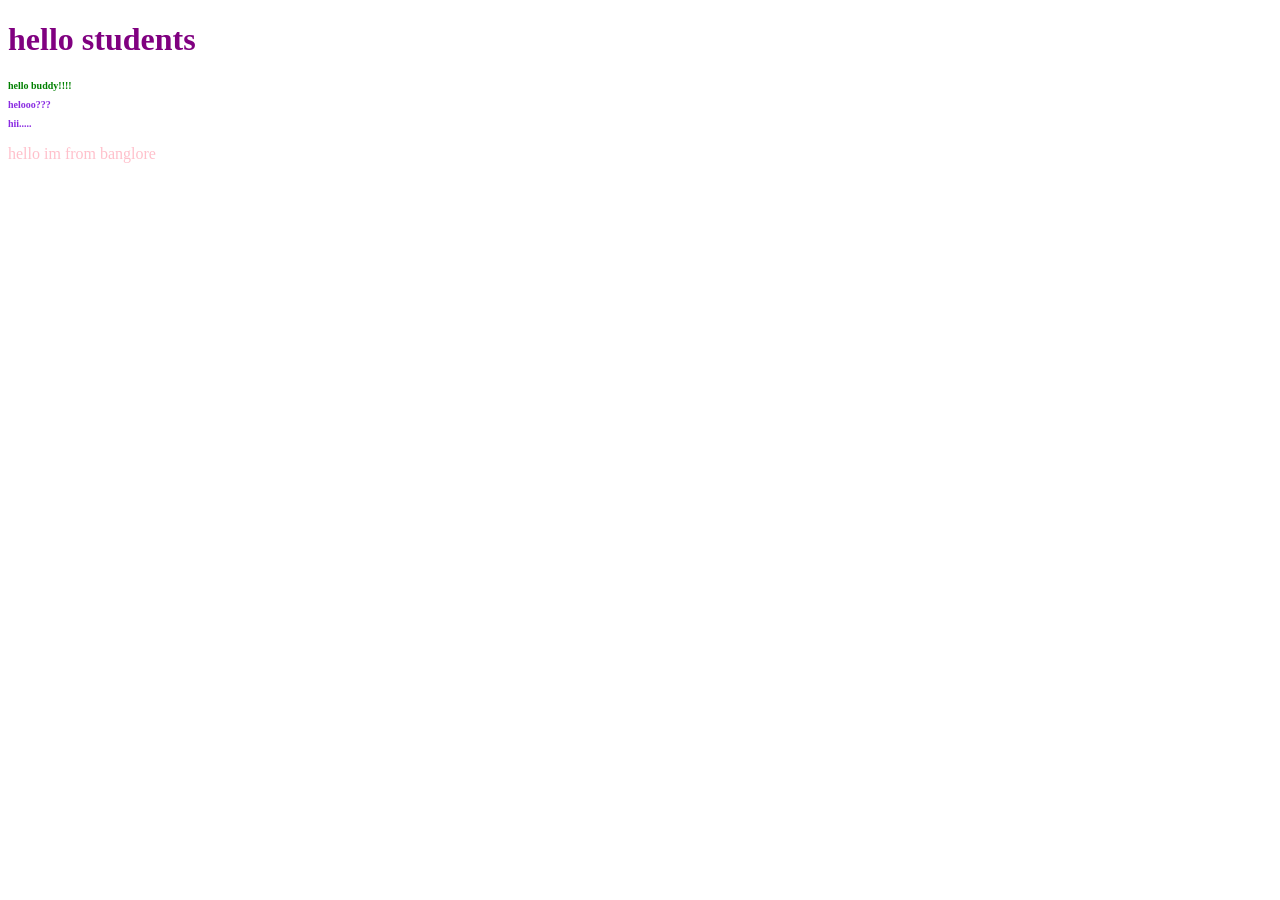
<file: index.html>
<!DOCTYPE html>
<html lang="en">
<head>
    <meta charset="UTF-8">
    <meta name="viewport" content="width=device-width, initial-scale=1.0">
    <title>Home | page</title>
    <link rel="stylesheet" href="styles.css">
    <style>
        h2{
            font-size: 10px;
        }
    </style>
</head>
<body>
    <h1 style="color: purple;">hello students</h1>
    <h2 style="color:green;">hello buddy!!!!</h2>
    <h2>helooo???</h2>
    <h2>hii.....</h2>
    <p>hello im from banglore</p>
</body>
</html>
</file>
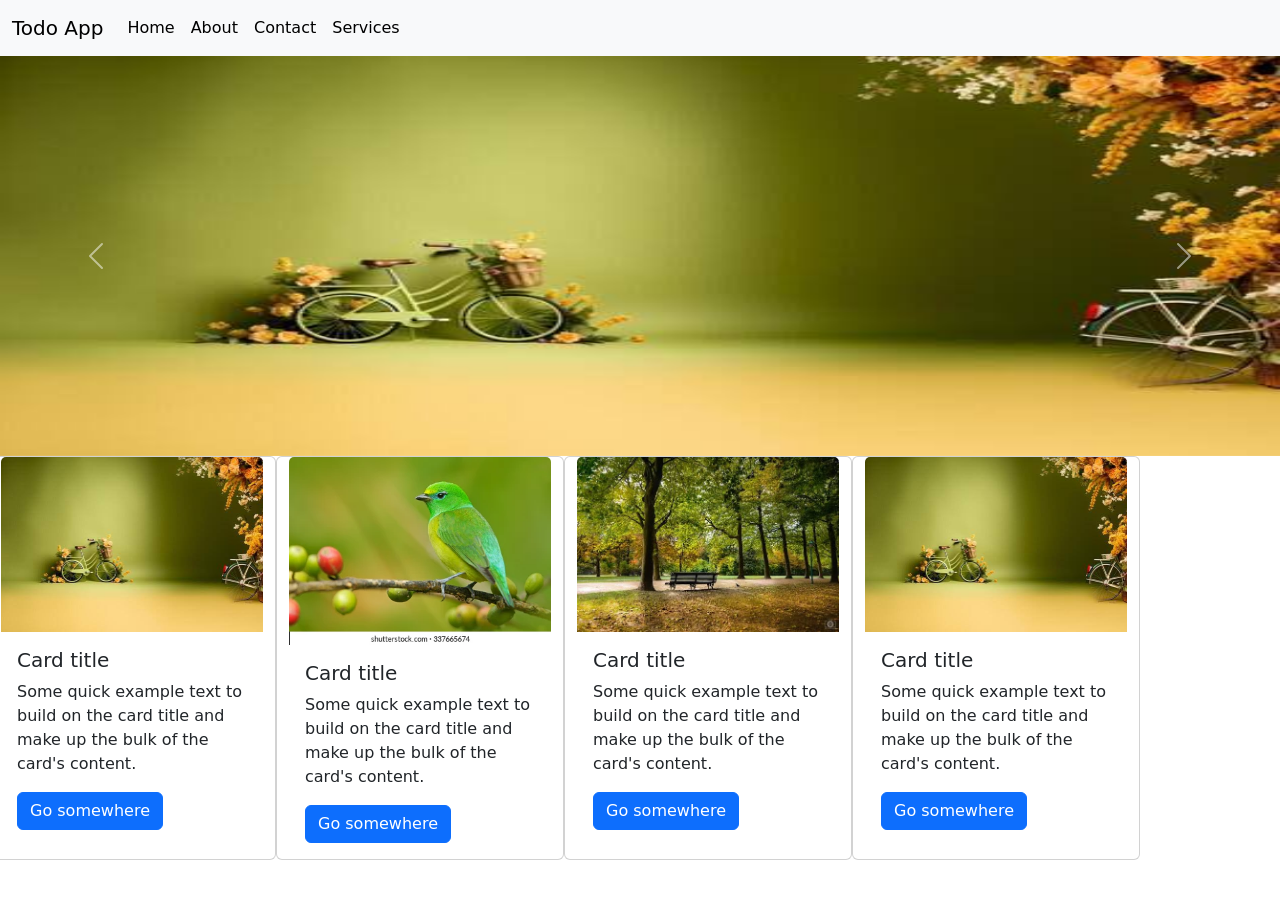
<file: bt_app.html>
<!doctype html>
<html lang="en">
  <head>
    <!-- Required meta tags -->
    <meta charset="utf-8">
    <meta name="viewport" content="width=device-width, initial-scale=1">

    <!-- Bootstrap CSS -->
    <link href="https://cdn.jsdelivr.net/npm/bootstrap@5.0.2/dist/css/bootstrap.min.css" rel="stylesheet" integrity="sha384-EVSTQN3/azprG1Anm3QDgpJLIm9Nao0Yz1ztcQTwFspd3yD65VohhpuuCOmLASjC" crossorigin="anonymous">

    <title>Hello, world!</title>
  </head>
  <body>
    <nav class="navbar navbar-expand-lg navbar-light bg-light">
  <div class="container-fluid">
    <a class="navbar-brand" href="#">Todo App</a>
    <button class="navbar-toggler" type="button" data-bs-toggle="collapse" data-bs-target="#navbarSupportedContent" aria-controls="navbarSupportedContent" aria-expanded="false" aria-label="Toggle navigation">
      <span class="navbar-toggler-icon"></span>
    </button>
    <div class="collapse navbar-collapse" id="navbarSupportedContent">
      <ul class="navbar-nav me-auto mb-2 mb-lg-0">
        <li class="nav-item">
          <a class="nav-link active" aria-current="page" href="bt_app.html">Home</a>
        </li>
         <li class="nav-item">
          <a class="nav-link active" aria-current="page" href="about.html">About</a>
        </li>
         <li class="nav-item">
          <a class="nav-link active" aria-current="page" href="contact.html">Contact</a>
        </li>
         <li class="nav-item">
          <a class="nav-link active" aria-current="page" href="services.html">Services</a>
        </li>
       
        
      </ul>
      
    </div>
  </div>
</nav>

<div id="carouselExampleControls" class="carousel slide" data-bs-ride="carousel">
  <div class="carousel-inner">
    <div class="carousel-item active">
      <img src="images.jpg" class="d-block w-100" alt="image1" width="100%" height="400px">
    </div>
    <div class="carousel-item">
      <img src="images2.jpg" class="d-block w-100" alt="image2" width="100%" height="400px">
    </div>
    <div class="carousel-item">
      <img src="images3.jpg" class="d-block w-100" alt="image3" width="100%" height="400px">
    </div>
  </div>
  <button class="carousel-control-prev" type="button" data-bs-target="#carouselExampleControls" data-bs-slide="prev">
    <span class="carousel-control-prev-icon" aria-hidden="true"></span>
    <span class="visually-hidden">Previous</span>
  </button>
  <button class="carousel-control-next" type="button" data-bs-target="#carouselExampleControls" data-bs-slide="next">
    <span class="carousel-control-next-icon" aria-hidden="true"></span>
    <span class="visually-hidden">Next</span>
  </button>
</div>
<div class="row">
    <div class="card" style="width: 18rem;">
  <img src="images.jpg" class="card-img-top" alt="image1">
  <div class="card-body">
    <h5 class="card-title">Card title</h5>
    <p class="card-text">Some quick example text to build on the card title and make up the bulk of the card's content.</p>
    <a href="#" class="btn btn-primary">Go somewhere</a>
  </div>
</div>
<div class="card" style="width: 18rem;">
  <img src="images2.jpg" class="card-img-top" alt="image2">
  <div class="card-body">
    <h5 class="card-title">Card title</h5>
    <p class="card-text">Some quick example text to build on the card title and make up the bulk of the card's content.</p>
    <a href="#" class="btn btn-primary">Go somewhere</a>
  </div>
</div>
<div class="card" style="width: 18rem;">
  <img src="images3.jpg" class="card-img-top" alt="image3">
  <div class="card-body">
    <h5 class="card-title">Card title</h5>
    <p class="card-text">Some quick example text to build on the card title and make up the bulk of the card's content.</p>
    <a href="#" class="btn btn-primary">Go somewhere</a>
  </div>
</div>
<div class="card" style="width: 18rem;">
  <img src="images.jpg" class="card-img-top" alt="image4">
  <div class="card-body">
    <h5 class="card-title">Card title</h5>
    <p class="card-text">Some quick example text to build on the card title and make up the bulk of the card's content.</p>
    <a href="#" class="btn btn-primary">Go somewhere</a>
  </div>
</div>
</div>
    <!-- Optional JavaScript; choose one of the two! -->

    <!-- Option 1: Bootstrap Bundle with Popper -->
    <script src="https://cdn.jsdelivr.net/npm/bootstrap@5.0.2/dist/js/bootstrap.bundle.min.js" integrity="sha384-MrcW6ZMFYlzcLA8Nl+NtUVF0sA7MsXsP1UyJoMp4YLEuNSfAP+JcXn/tWtIaxVXM" crossorigin="anonymous"></script>

    <!-- Option 2: Separate Popper and Bootstrap JS -->
    <!--
    <script src="https://cdn.jsdelivr.net/npm/@popperjs/core@2.9.2/dist/umd/popper.min.js" integrity="sha384-IQsoLXl5PILFhosVNubq5LC7Qb9DXgDA9i+tQ8Zj3iwWAwPtgFTxbJ8NT4GN1R8p" crossorigin="anonymous"></script>
    <script src="https://cdn.jsdelivr.net/npm/bootstrap@5.0.2/dist/js/bootstrap.min.js" integrity="sha384-cVKIPhGWiC2Al4u+LWgxfKTRIcfu0JTxR+EQDz/bgldoEyl4H0zUF0QKbrJ0EcQF" crossorigin="anonymous"></script>
    -->
  </body>
</html>
</file>
<file: styles.css>
h2{
    color: blueviolet;
    font-size: 50px;
 }
p{
    color:pink;
}
</file>
